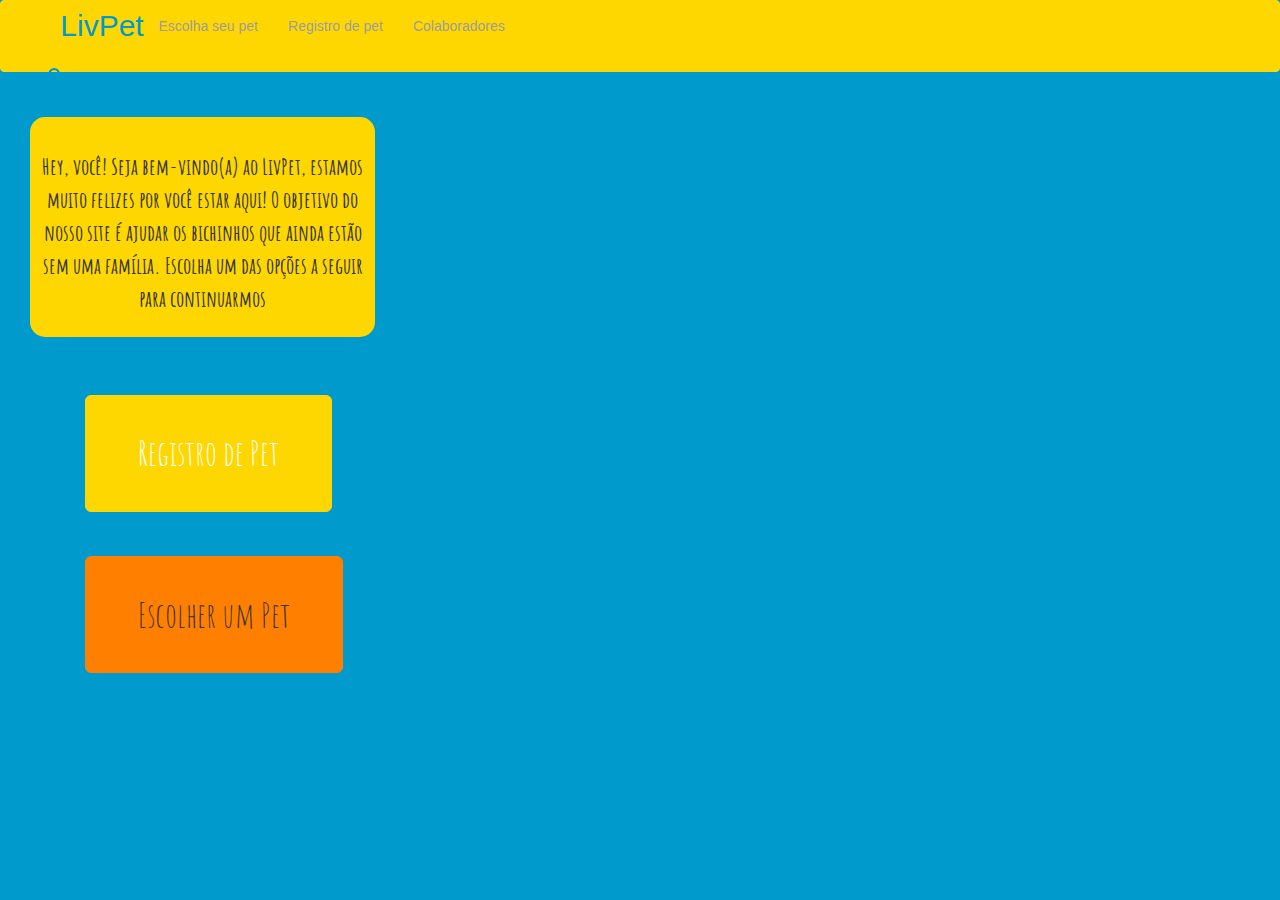
<file: Livpet/index.html>
<!DOCTYPE html>
<html lang="en">

<head>
  <meta charset="UTF-8">
  <meta name="viewport" content="width=device-width, initial-scale=1.0">
  <meta http-equiv="X-UA-Compatible" content="ie=edge">
  <link href="bootstrap/css/bootstrap.min.css" rel="stylesheet">
  <link href="style.css" rel="stylesheet">
  <link rel="manifest" href="https://liviamenegaro.github.io/livpet2/Livpet/manifest.json">
  <link href="https://fonts.googleapis.com/css?family=Amatic+SC:400,700" rel="stylesheet">
  <title>LivPet</title>
</head>

<body>
  <div class="col-md-15">
    <nav class="navbar navbar-inverse">
      <div class="container-fluid">
        <div class="navbar-header">
          <button type="button" class="navbar-toggle" data-toggle="collapse" data-target="#myNavbar">
            <span class="icon-bar"></span>
            <span class="icon-bar"></span>
            <span class="icon-bar"></span>
          </button>
          <a class="navbar-brand" href="index.html">LivPet</a>
          <a href="#" class="glyphicon glyphicon-search">
          </a>
        </div>
        <div class="collapse navbar-collapse" id="myNavbar">
          <ul class="nav navbar-nav">
            <li>
              <a href="escolha.html">Escolha seu pet</a>
            </li>
            <li>
              <a href="registro.html">Registro de pet</a>
            </li>
            <li>
              <a href="colaboradores.html">Colaboradores</a>
            </li>
          </ul>
          <ul class="nav navbar-nav navbar-right">
          </ul>
        </div>
      </div>
    </nav>
    <div class="menu1">
      <ul class="coisas">

        <li class="home">
          <a href="index.html">Home</a>
        </li>

        <li class="escolha">
          <a href="escolha.html">Escolha seu pet</a>
        </li>

        <li class="registro">
          <a href="registro.html">Registro de pet</a>
        </li>

        <li class="colaboradores">
          <a href="colaboradores.html">Colaboradores</a>
        </li>

        <li class="sobre">
          <a href="sobre.html">Sobre</a>
        </li>

      </ul>
    </div>

  </div>

  <div class="col-md-15" id="container">
    <p class="text-center"><b>Hey, você! Seja bem-vindo(a) ao LivPet, estamos muito felizes por você estar aqui! O objetivo do nosso site é ajudar
      os bichinhos que ainda estão sem uma família. Escolha um das opções a seguir para continuarmos</b></p>

    <p> <a href="registro.html" class="btn btn-primary btn-lg" role="button">Registro de Pet</a></p>

    <p> <a href="escolha.html" class="btn btn-default btn-lg" role="button">Escolher um Pet</a></p>

  </div>
  <script>
    if (navigator.serviceWorker.controller) {
      console.log('[PWA Builder] active service worker found, no need to register')
    } else {
      navigator.serviceWorker.register('sw.js', {
        scope: './'
      }).then(function (reg) {
        console.log('Service worker has been registered for scope:' + reg.scope);
      });
    };
  </script>

  <script async src="script.js"></script>
  <script async src="https://ajax.googleapis.com/ajax/libs/jquery/1.11.2/jquery.min.js"></script>

</body>

</html>
</file>
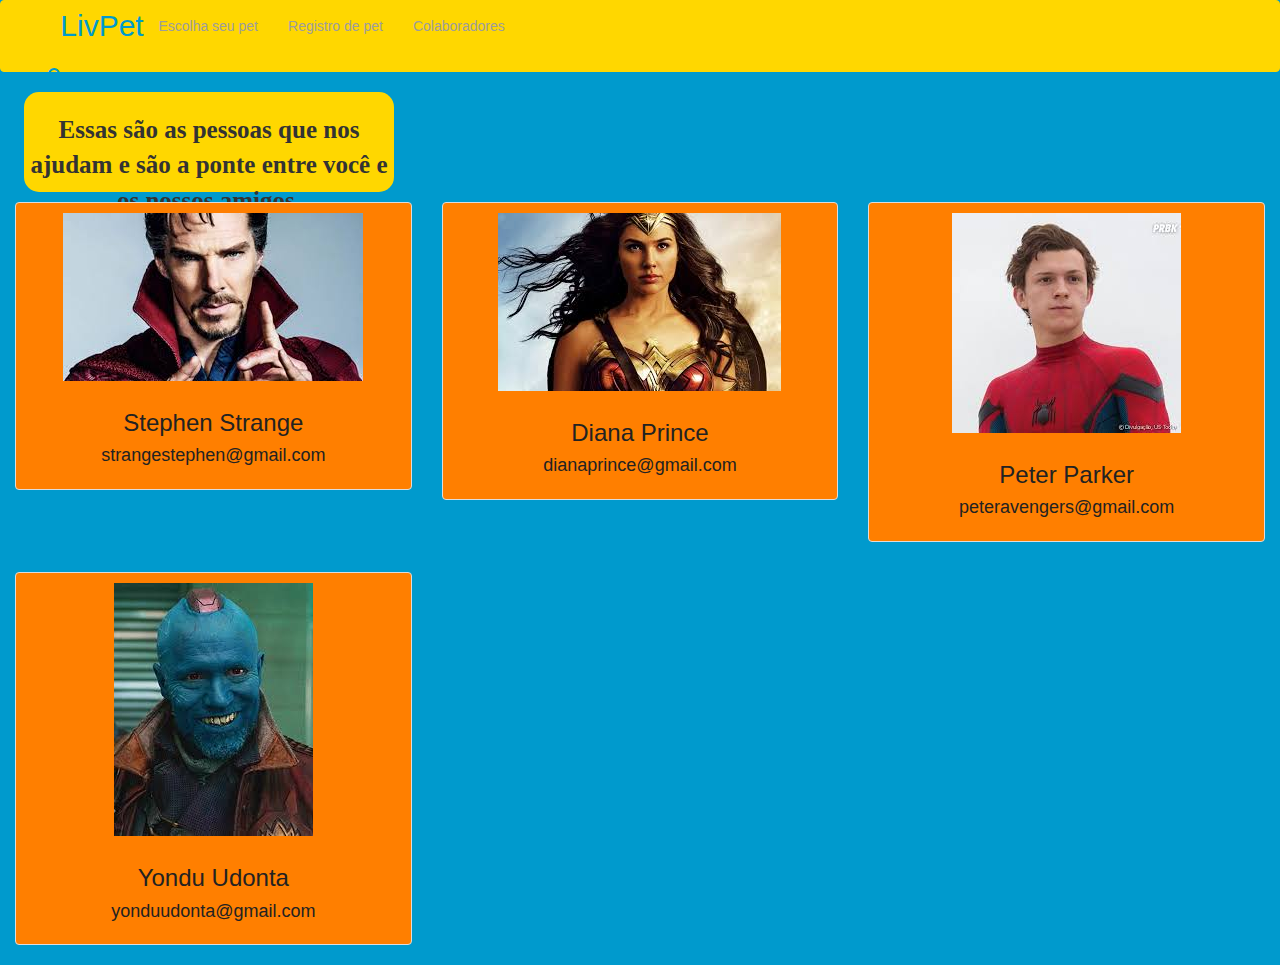
<file: Livpet/colaboradores.html>
<!DOCTYPE html>
<html lang="en">

<head>
    <meta charset="UTF-8">
    <meta name="viewport" content="width=device-width, initial-scale=1.0">
    <meta http-equiv="X-UA-Compatible" content="ie=edge">
    <link href="bootstrap/css/bootstrap.min.css" rel="stylesheet">
    <link href="style.css" rel="stylesheet">
    <link href="https://fonts.googleapis.com/css?family=Amatic+SC:400,700" rel="stylesheet">
    <title>LivPet</title>
</head>

<body>
    <nav class="navbar navbar-inverse">
        <div class="container-fluid">
            <div class="navbar-header">
                <button type="button" class="navbar-toggle" data-toggle="collapse" data-target="#myNavbar">
                                <span class="icon-bar"></span>
                                <span class="icon-bar"></span>
                                <span class="icon-bar"></span>
                              </button>
                <a class="navbar-brand" href="index.html">LivPet</a>
                <a href="#" class="glyphicon glyphicon-search">
                              </a>
            </div>
            <div class="collapse navbar-collapse" id="myNavbar">
                <ul class="nav navbar-nav">
                    <li>
                        <a href="escolha.html">Escolha seu pet</a>
                    </li>
                    <li>
                        <a href="registro.html">Registro de pet</a>
                    </li>
                    <li>
                        <a href="colaboradores.html">Colaboradores</a>
                    </li>
                </ul>
                <ul class="nav navbar-nav navbar-right">
                </ul>
            </div>
        </div>
    </nav>

    <div class="menu1">
        <ul class="coisas">

            <li class="home">
                <a href="index.html">Home</a>
            </li>

            <li class="escolha">
                <a href="escolha.html">Escolha seu pet</a>
            </li>

            <li class="registro">
                <a href="registro.html">Registro de pet</a>
            </li>

            <li class="colaboradores">
                <a href="colaboradores.html">Colaboradores</a>
            </li>

            <li class="sobre">
                <a href="sobre.html">Sobre</a>
            </li>
        </ul>
    </div>

    <div class="containerColab">
        <div class="textoColab">
            <p><b>Essas são as pessoas que nos ajudam e são a ponte entre você e os nossos amigos.</b></p>
        </div>
        <div class="pessoas">
            <div class="col-sm-6 col-md-4" id="um">
                <div class="thumbnail" id="colab1">
                    <img src="img/colab1.jpg" alt="colab1.jpg">
                    <div class="caption">
                        <h3>Stephen Strange</h3>
                        <h4>strangestephen@gmail.com</h4>
                    </div>
                </div>
            </div>
            <div class="col-sm-6 col-md-4" id="dois">
                <div class="thumbnail" id="colab2">
                    <img src="img/colab2.jpg" alt="colab2.jpg">
                    <div class="caption">
                        <h3>Diana Prince</h3>
                        <h4>dianaprince@gmail.com</h4>
                    </div>
                </div>
            </div>
            <div class="col-sm-6 col-md-4" id="tres">
                <div class="thumbnail" id="colab3">
                    <img src="img/colab3.jpg" alt="colab3.jpg">
                    <div class="caption">
                        <h3>Peter Parker</h3>
                        <h4>peteravengers@gmail.com</h4>
                    </div>
                </div>
            </div>
            <div class="col-sm-6 col-md-4" id="quatro">
                <div class="thumbnail" id="colab4">
                    <img src="img/colab4.jpg" alt="colab4.jpg">
                    <div class="caption">
                        <h3>Yondu Udonta</h3>
                        <h4>yonduudonta@gmail.com</h4>
                    </div>
                </div>
            </div>

        </div>
    </div>

    <script async src="script.js"></script>
    <script async src="https://ajax.googleapis.com/ajax/libs/jquery/1.11.2/jquery.min.js"></script>
</body>

</html>
</file>
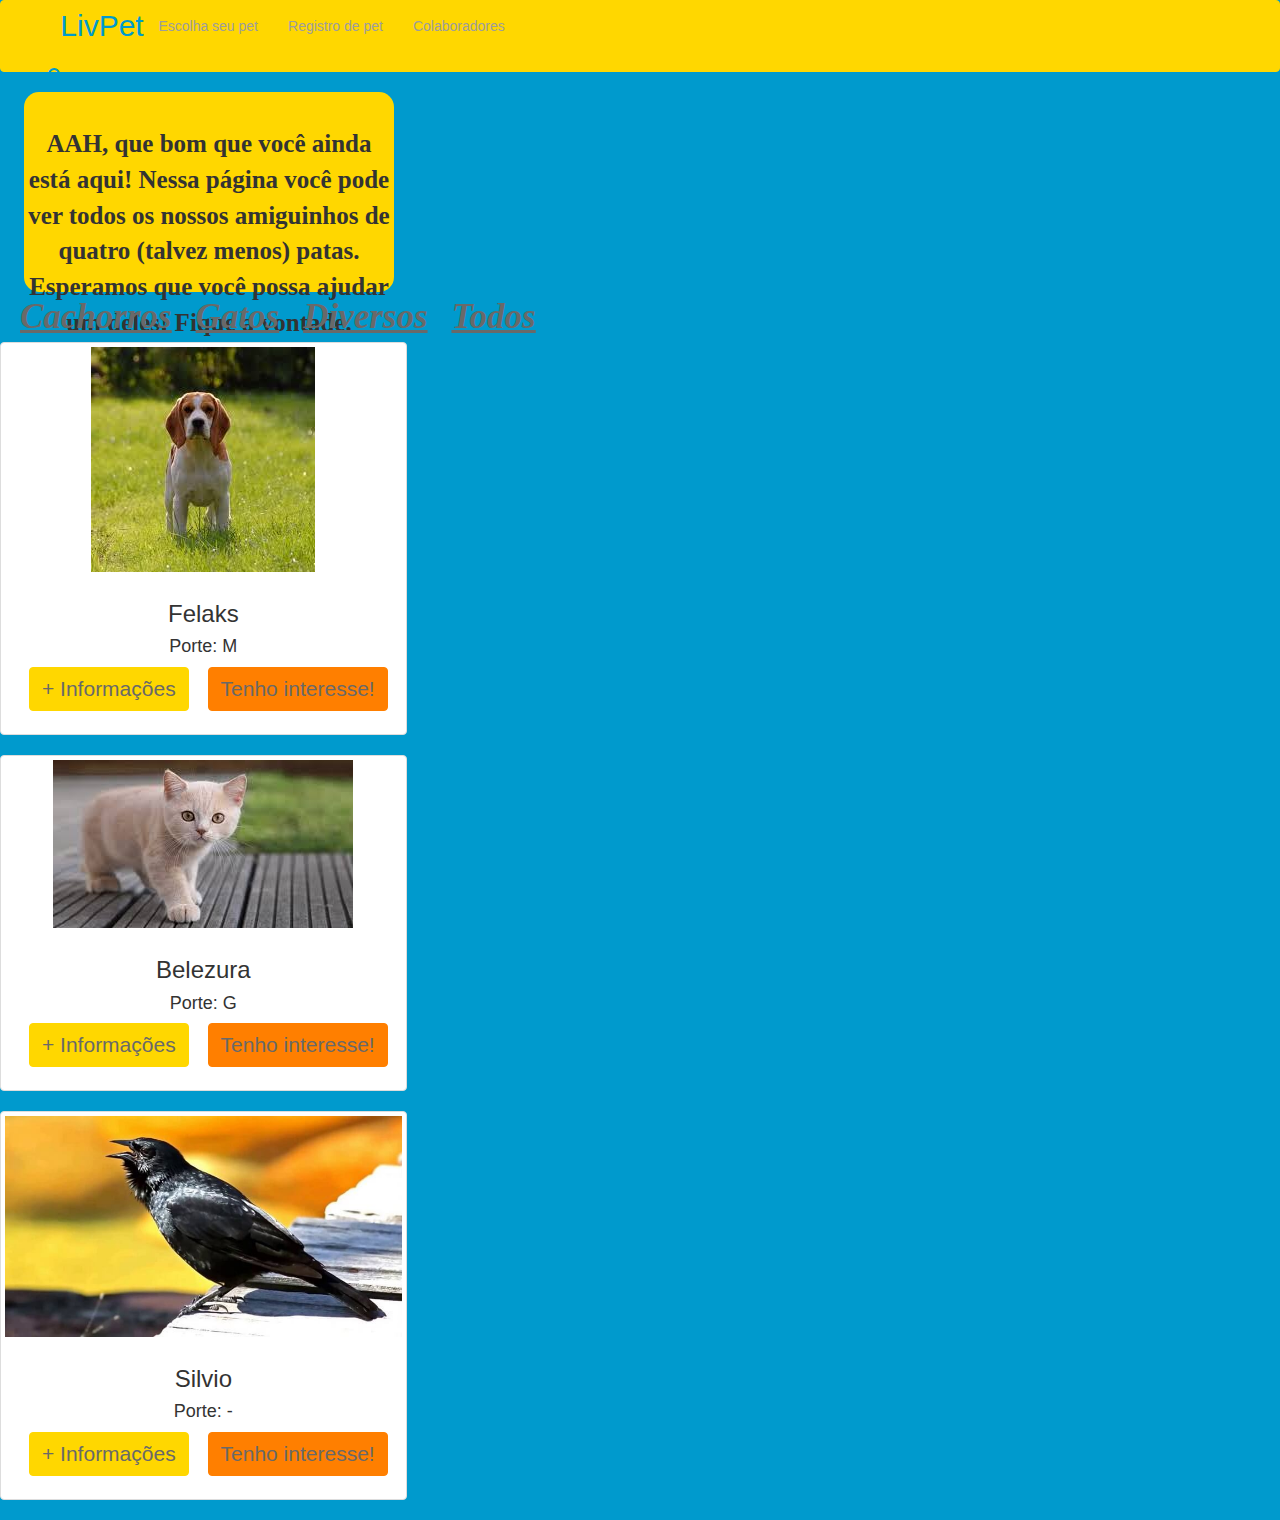
<file: Livpet/escolha.html>
<!DOCTYPE html>
<html lang="en">

<head>
    <meta charset="UTF-8">
    <meta name="viewport" content="width=device-width, initial-scale=1.0">
    <meta http-equiv="X-UA-Compatible" content="ie=edge">
    <link href="bootstrap/css/bootstrap.min.css" rel="stylesheet">
    <link href="style.css" rel="stylesheet">
    <link href="https://fonts.googleapis.com/css?family=Amatic+SC:400,700" rel="stylesheet">
    <title>LivPet</title>
</head>

<body>
    <nav class="navbar navbar-inverse">
        <div class="container-fluid">
            <div class="navbar-header">
                <button type="button" class="navbar-toggle" data-toggle="collapse" data-target="#myNavbar">
                      <span class="icon-bar"></span>
                      <span class="icon-bar"></span>
                      <span class="icon-bar"></span>
                    </button>
                <a class="navbar-brand" href="index.html">LivPet</a>
                <a href="#" class="glyphicon glyphicon-search">
                    </a>
            </div>
            <div class="collapse navbar-collapse" id="myNavbar">
                <ul class="nav navbar-nav">
                    <li>
                        <a href="escolha.html">Escolha seu pet</a>
                    </li>
                    <li>
                        <a href="registro.html">Registro de pet</a>
                    </li>
                    <li>
                        <a href="colaboradores.html">Colaboradores</a>
                    </li>
                </ul>
                <ul class="nav navbar-nav navbar-right">
                </ul>
            </div>
        </div>
    </nav>

    <div class="menu1">
        <ul class="coisas">
            
            <li class="home">
                <a href="index.html">Home</a>
            </li>

            <li class="escolha">
                <a href="escolha.html">Escolha seu pet</a>
            </li>

            <li class="registro">
                <a href="registro.html">
                      Registro de pet
                    </a>
            </li>

            <li class="colaboradores">
                <a href="colaboradores.html">
                      Colaboradores
                    </a>
            </li>
                        
            <li class="sobre">
                <a href="sobre.html">Sobre</a>
            </li>

        </ul>
    </div>

    <div class="containerEscolha">
        <div class="textInicial">
            <p class="text-center" id="text"><b>AAH, que bom que você ainda está aqui! Nessa página você pode ver todos os nossos amiguinhos de quatro (talvez
                menos) patas. Esperamos que você possa ajudar um deles! Fique a vontade.</b></p>
        </div>

        <div class="escolhasSub">
            <a href="escolhaDog.html"><b>Cachorros</b></a>
            <a href="escolhaCat.html"><b>Gatos</b></a>
            <a href="escolhaDiversos.html"><b>Diversos</b></a>
            <a href="escolha.html"><b>Todos</b></a>
        </div>

        <div class="pets">
            <div class="cachorro">
                <div class="row">
                    <div class="col-sm-6 col-md-4">
                        <div class="thumbnail">
                            <img src="img/trovao.jpg" alt="img/trovao.jpg">
                            <div class="caption">
                                <h3>Felaks</h3>
                                <h4>Porte: M</h4>
                                <p id="botoesEscolha"><a href="maisInfo.html" class="btn btn-primary" role="button">+ Informações</a> <a href="interesse.html"
                                        class="btn btn-default" role="button">Tenho interesse!</a></p>
                            </div>
                        </div>
                    </div>
                </div>
            </div>

            <div class="gato">
                <div class="row">
                    <div class="col-sm-6 col-md-4">
                        <div class="thumbnail">
                            <img src="img/gato.jpg" alt="img/gato.jpg">
                            <div class="caption">
                                <h3>Belezura</h3>
                                <h4>Porte: G</h4>
                                <p id="botoesEscolha1"><a href="maisInfo.html" class="btn btn-primary" role="button">+ Informações</a> <a href="interesse.html"
                                        class="btn btn-default" role="button">Tenho interesse!</a></p>
                            </div>
                        </div>
                    </div>
                </div>
            </div>

            <div class="passaro">
                    <div class="row">
                        <div class="col-sm-6 col-md-4">
                            <div class="thumbnail">
                                <img src="img/passaro.jpg" alt="img/passaro.jpg">
                                <div class="caption">
                                    <h3>Silvio</h3>
                                    <h4>Porte: -</h4>
                                    <p id="botoesEscolha2"><a href="maisInfo.html" class="btn btn-primary" role="button">+ Informações</a> <a href="interesse.html"
                                            class="btn btn-default" role="button">Tenho interesse!</a></p>
                                </div>
                            </div>
                        </div>
                    </div>
                </div>
        </div>
    </div>

    <script async src="script.js"></script>
</body>

</html>
</file>
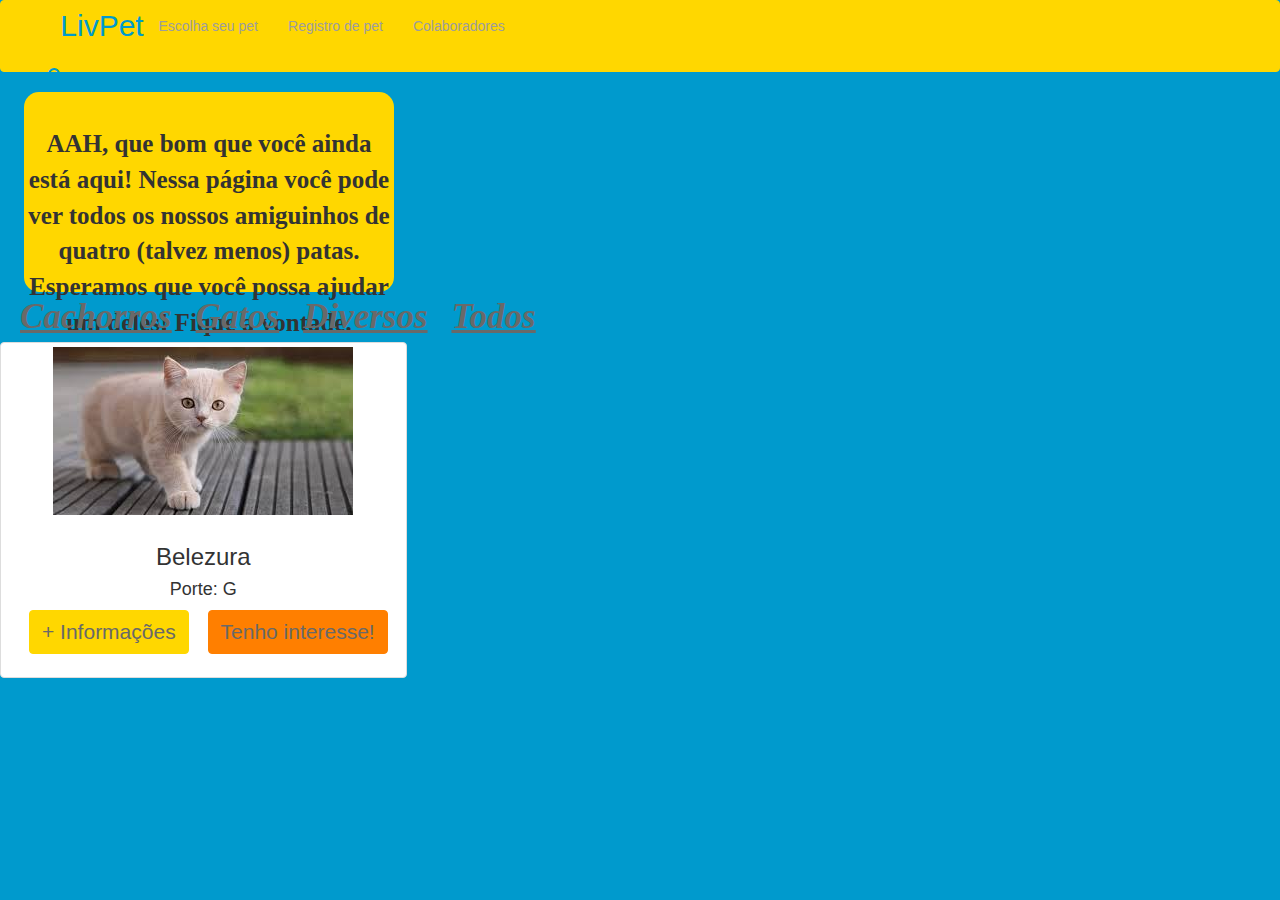
<file: Livpet/escolhaCat.html>
<!DOCTYPE html>
<html lang="en">

<head>
    <meta charset="UTF-8">
    <meta name="viewport" content="width=device-width, initial-scale=1.0">
    <meta http-equiv="X-UA-Compatible" content="ie=edge">
    <link href="bootstrap/css/bootstrap.min.css" rel="stylesheet">
    <link href="style.css" rel="stylesheet">
    <link href="https://fonts.googleapis.com/css?family=Amatic+SC:400,700" rel="stylesheet">
    <title>LivPet</title>
</head>

<body>
    <nav class="navbar navbar-inverse">
        <div class="container-fluid">
            <div class="navbar-header">
                <button type="button" class="navbar-toggle" data-toggle="collapse" data-target="#myNavbar">
                      <span class="icon-bar"></span>
                      <span class="icon-bar"></span>
                      <span class="icon-bar"></span>
                    </button>
                <a class="navbar-brand" href="index.html">LivPet</a>
                <a href="#" class="glyphicon glyphicon-search">
                    </a>
            </div>
            <div class="collapse navbar-collapse" id="myNavbar">
                <ul class="nav navbar-nav">
                    <li>
                        <a href="escolha.html">Escolha seu pet</a>
                    </li>
                    <li>
                        <a href="registro.html">Registro de pet</a>
                    </li>
                    <li>
                        <a href="colaboradores.html">Colaboradores</a>
                    </li>
                </ul>
                <ul class="nav navbar-nav navbar-right">
                </ul>
            </div>
        </div>
    </nav>

    <div class="menu1">
        <ul class="coisas">
            
            <li class="home">
                <a href="index.html">Home</a>
            </li>

            <li class="escolha">
                <a href="escolha.html">Escolha seu pet</a>
            </li>

            <li class="registro">
                <a href="registro.html">
                      Registro de pet
                    </a>
            </li>

            <li class="colaboradores">
                <a href="colaboradores.html">
                      Colaboradores
                    </a>
            </li>
                        
            <li class="sobre">
                <a href="sobre.html">Sobre</a>
            </li>

        </ul>
    </div>

    <div class="containerEscolha">
        <div class="textInicial">
            <p class="text-center" id="text"><b>AAH, que bom que você ainda está aqui! Nessa página você pode ver todos os nossos amiguinhos de quatro (talvez
                menos) patas. Esperamos que você possa ajudar um deles! Fique a vontade.</b></p>
        </div>

        <div class="escolhasSub">
            <a href="escolhaDog.html"><b>Cachorros</b></a>
            <a href="escolhaCat.html"><b>Gatos</b></a>
            <a href="escolhaDiversos.html"><b>Diversos</b></a>
            <a href="escolha.html"><b>Todos</b></a>
            
        </div>

        <div class="pets">

            <div class="gato">
                <div class="row">
                    <div class="col-sm-6 col-md-4">
                        <div class="thumbnail">
                            <img src="img/gato.jpg" alt="img/gato.jpg">
                            <div class="caption">
                                <h3>Belezura</h3>
                                <h4>Porte: G</h4>
                                <p id="botoesEscolha"><a href="maisInfo.html" class="btn btn-primary" role="button">+ Informações</a> <a href="interesse.html"
                                        class="btn btn-default" role="button">Tenho interesse!</a></p>
                            </div>
                        </div>
                    </div>
                </div>
            </div>

            
        </div>
    </div>

    <script async src="script.js"></script>
</body>

</html>
</file>
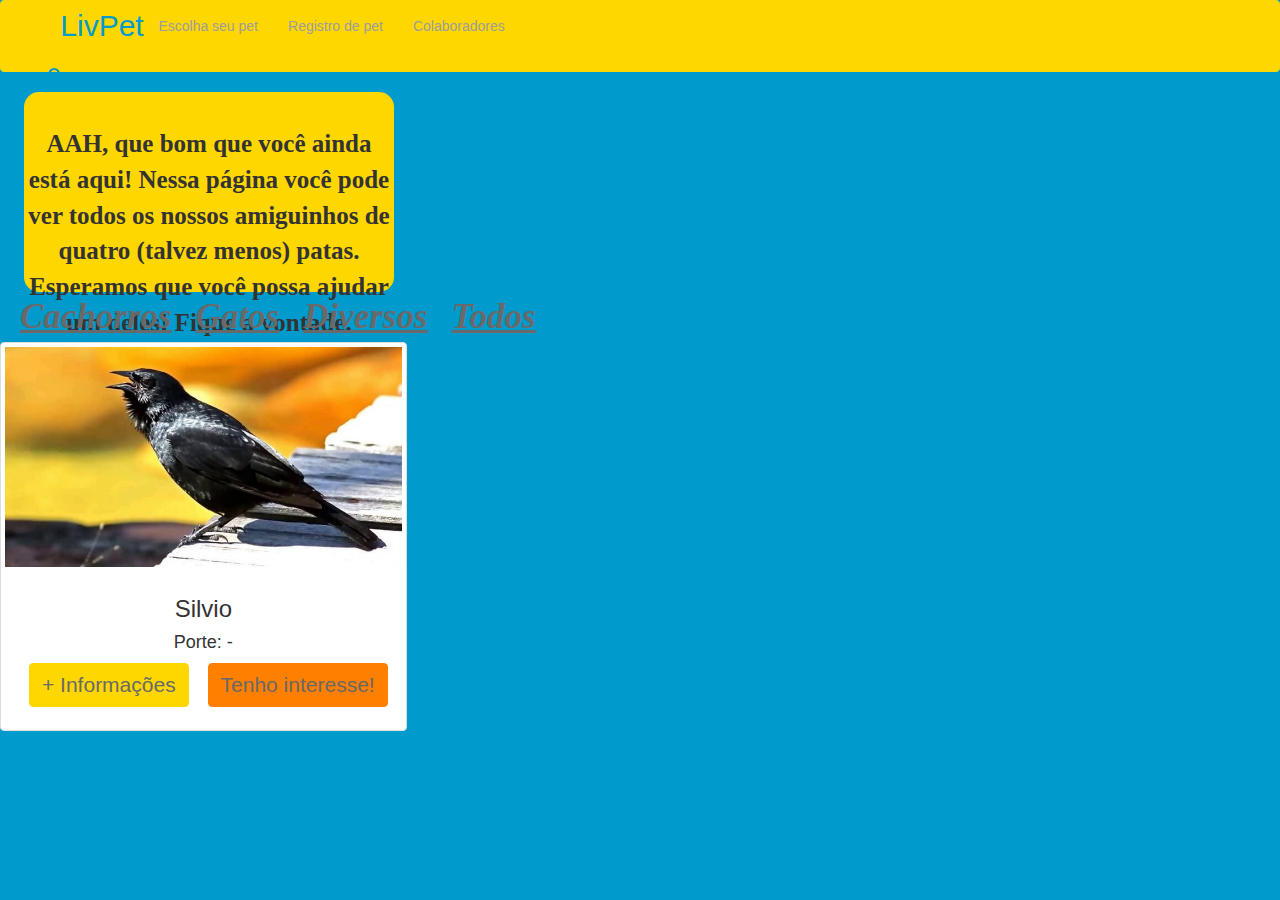
<file: Livpet/escolhaDiversos.html>
<!DOCTYPE html>
<html lang="en">

<head>
    <meta charset="UTF-8">
    <meta name="viewport" content="width=device-width, initial-scale=1.0">
    <meta http-equiv="X-UA-Compatible" content="ie=edge">
    <link href="bootstrap/css/bootstrap.min.css" rel="stylesheet">
    <link href="style.css" rel="stylesheet">
    <link href="https://fonts.googleapis.com/css?family=Amatic+SC:400,700" rel="stylesheet">
    <title>LivPet</title>
</head>

<body>
    <nav class="navbar navbar-inverse">
        <div class="container-fluid">
            <div class="navbar-header">
                <button type="button" class="navbar-toggle" data-toggle="collapse" data-target="#myNavbar">
                      <span class="icon-bar"></span>
                      <span class="icon-bar"></span>
                      <span class="icon-bar"></span>
                    </button>
                <a class="navbar-brand" href="index.html">LivPet</a>
                <a href="#" class="glyphicon glyphicon-search">
                    </a>
            </div>
            <div class="collapse navbar-collapse" id="myNavbar">
                <ul class="nav navbar-nav">
                    <li>
                        <a href="escolha.html">Escolha seu pet</a>
                    </li>
                    <li>
                        <a href="registro.html">Registro de pet</a>
                    </li>
                    <li>
                        <a href="colaboradores.html">Colaboradores</a>
                    </li>
                </ul>
                <ul class="nav navbar-nav navbar-right">
                </ul>
            </div>
        </div>
    </nav>

    <div class="menu1">
        <ul class="coisas">
            
            <li class="home">
                <a href="index.html">Home</a>
            </li>            
            
            <li class="escolha">
                <a href="escolha.html">Escolha seu pet</a>
            </li>

            <li class="registro">
                <a href="registro.html">
                      Registro de pet
                    </a>
            </li>

            <li class="colaboradores">
                <a href="colaboradores.html">
                      Colaboradores
                    </a>
            </li>            

            <li class="sobre">
                <a href="sobre.html">Sobre</a>
            </li>

        </ul>
    </div>

    <div class="containerEscolha">
        <div class="textInicial">
            <p class="text-center" id="text"><b>AAH, que bom que você ainda está aqui! Nessa página você pode ver todos os nossos amiguinhos de quatro (talvez
                menos) patas. Esperamos que você possa ajudar um deles! Fique a vontade.</b></p>
        </div>

        <div class="escolhasSub">
            <a href="escolhaDog.html"><b>Cachorros</b></a>
            <a href="escolhaDog.html"><b>Gatos</b></a>
            <a href="escolhaDiversos.html"><b>Diversos</b></a>
            <a href="escolha.html"><b>Todos</b></a>            
        </div>

        <div class="pets">
            <div class="passaro">
                    <div class="row">
                        <div class="col-sm-6 col-md-4">
                            <div class="thumbnail">
                                <img src="img/passaro.jpg" alt="img/passaro.jpg">
                                <div class="caption">
                                    <h3>Silvio</h3>
                                    <h4>Porte: -</h4>
                                    <p id="botoesEscolha"><a href="maisInfo.html" class="btn btn-primary" role="button">+ Informações</a> <a href="interesse.html"
                                            class="btn btn-default" role="button">Tenho interesse!</a></p>
                                </div>
                            </div>
                        </div>
                    </div>
                </div>
        </div>
    </div>

    <script async src="script.js"></script>
</body>

</html>
</file>
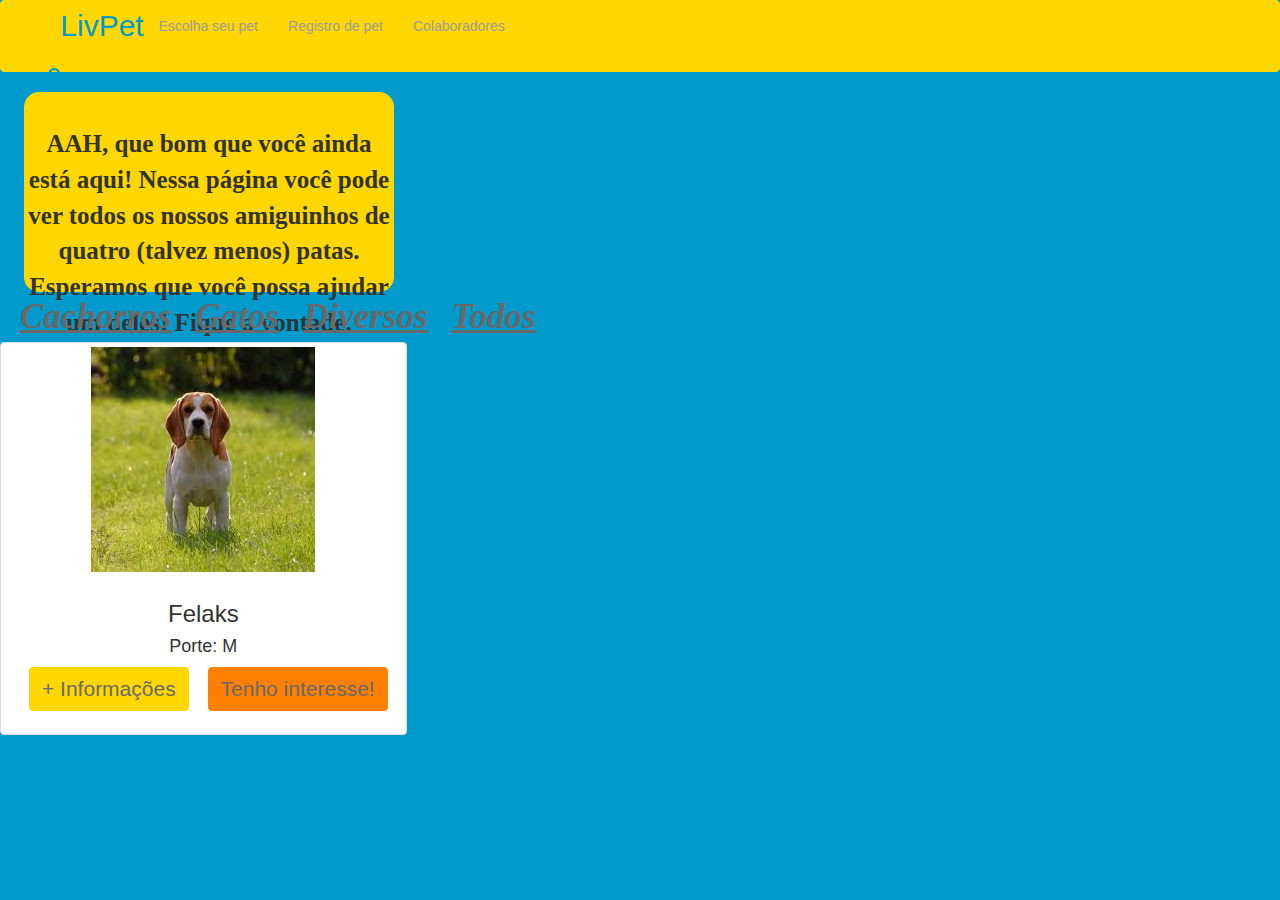
<file: Livpet/escolhaDog.html>
<!DOCTYPE html>
<html lang="en">

<head>
    <meta charset="UTF-8">
    <meta name="viewport" content="width=device-width, initial-scale=1.0">
    <meta http-equiv="X-UA-Compatible" content="ie=edge">
    <link href="bootstrap/css/bootstrap.min.css" rel="stylesheet">
    <link href="style.css" rel="stylesheet">
    <link href="https://fonts.googleapis.com/css?family=Amatic+SC:400,700" rel="stylesheet">
    <title>LivPet</title>
</head>

<body>
    <nav class="navbar navbar-inverse">
        <div class="container-fluid">
            <div class="navbar-header">
                <button type="button" class="navbar-toggle" data-toggle="collapse" data-target="#myNavbar">
                      <span class="icon-bar"></span>
                      <span class="icon-bar"></span>
                      <span class="icon-bar"></span>
                    </button>
                <a class="navbar-brand" href="index.html">LivPet</a>
                <a href="#" class="glyphicon glyphicon-search">
                    </a>
            </div>
            <div class="collapse navbar-collapse" id="myNavbar">
                <ul class="nav navbar-nav">
                    <li>
                        <a href="escolha.html">Escolha seu pet</a>
                    </li>
                    <li>
                        <a href="registro.html">Registro de pet</a>
                    </li>
                    <li>
                        <a href="colaboradores.html">Colaboradores</a>
                    </li>
                </ul>
                <ul class="nav navbar-nav navbar-right">
                </ul>
            </div>
        </div>
    </nav>

    <div class="menu1">
        <ul class="coisas">

            <li class="home">
                <a href="index.html">Home</a>
            </li>

            <li class="escolha">
                <a href="escolha.html">Escolha seu pet</a>
            </li>

            <li class="registro">
                <a href="registro.html">
                      Registro de pet
                    </a>
            </li>

            <li class="colaboradores">
                <a href="colaboradores.html">
                      Colaboradores
                    </a>
            </li>

            <li class="sobre">
                <a href="sobre.html">Sobre</a>
            </li>

        </ul>
    </div>

    <div class="containerEscolha">
        <div class="textInicial">
            <p class="text-center" id="text"><b>AAH, que bom que você ainda está aqui! Nessa página você pode ver todos os nossos amiguinhos de quatro (talvez
                menos) patas. Esperamos que você possa ajudar um deles! Fique a vontade.</b></p>
        </div>

        <div class="escolhasSub">
            <a href="escolhaDog.html"><b>Cachorros</b></a>
            <a href="escolhaCat.html"><b>Gatos</b></a>
            <a href="escolhaDiversos.html"><b>Diversos</b></a>
            <a href="escolha.html"><b>Todos</b></a>
            
        </div>

        <div class="pets">
            <div class="cachorro">
                <div class="row">
                    <div class="col-sm-6 col-md-4">
                        <div class="thumbnail">
                            <img src="img/trovao.jpg" alt="img/trovao.jpg">
                            <div class="caption">
                                <h3>Felaks</h3>
                                <h4>Porte: M</h4>
                                <p id="botoesEscolha"><a href="maisInfo.html" class="btn btn-primary" role="button">+ Informações</a> <a href="interesse.html"
                                        class="btn btn-default" role="button">Tenho interesse!</a></p>
                            </div>
                        </div>
                    </div>
                </div>
            </div>

        </div>
    </div>

    <script async src="script.js"></script>
</body>

</html>
</file>
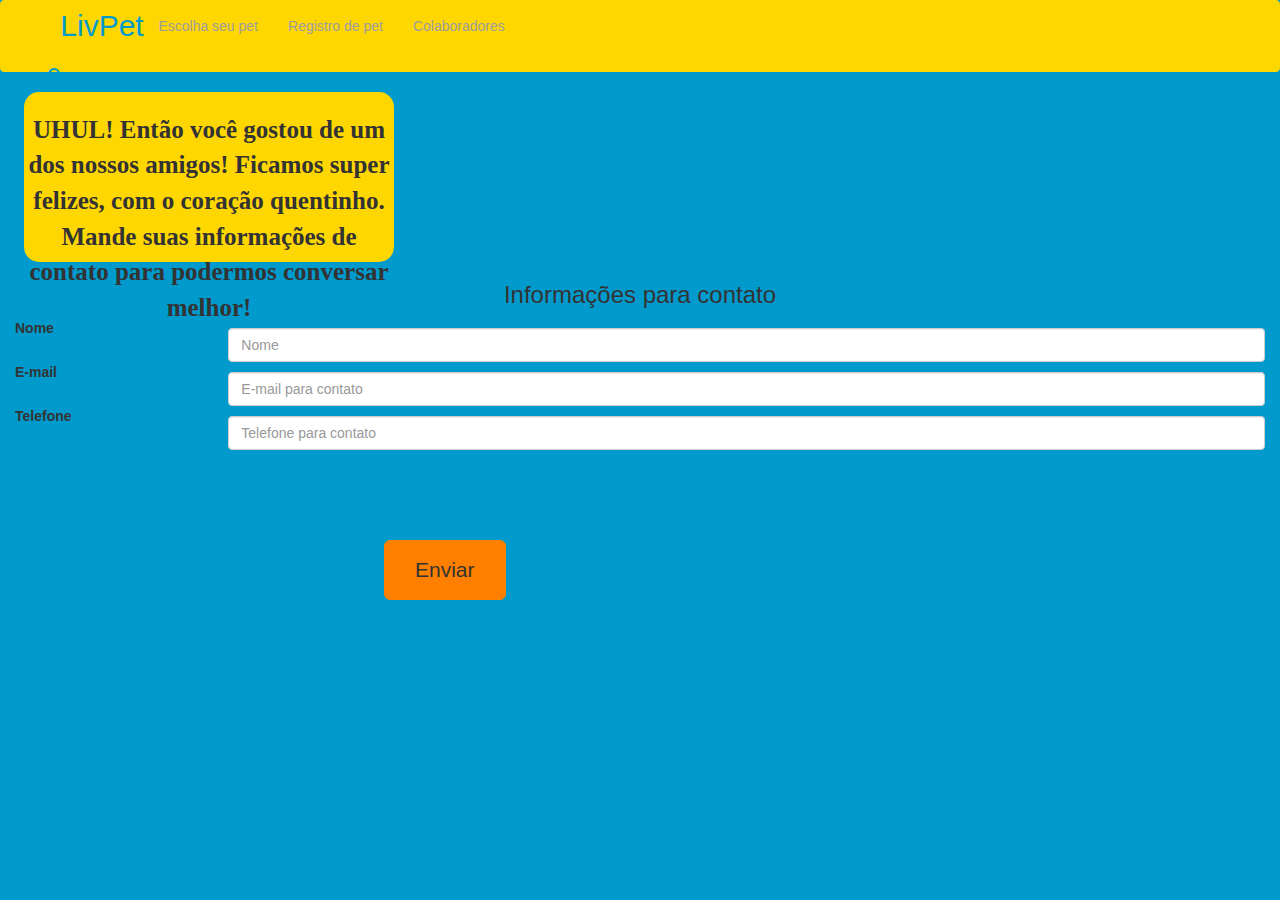
<file: Livpet/interesse.html>
<!DOCTYPE html>
<html lang="en">

<head>
    <meta charset="UTF-8">
    <meta name="viewport" content="width=device-width, initial-scale=1.0">
    <meta http-equiv="X-UA-Compatible" content="ie=edge">
    <link href="bootstrap/css/bootstrap.min.css" rel="stylesheet">
    <link href="style.css" rel="stylesheet">
    <link href="https://fonts.googleapis.com/css?family=Amatic+SC:400,700" rel="stylesheet">    
    <title>LivPet</title>
</head>

<body>
    <nav class="navbar navbar-inverse">
        <div class="container-fluid">
            <div class="navbar-header">
                <button type="button" class="navbar-toggle" data-toggle="collapse" data-target="#myNavbar">
                        <span class="icon-bar"></span>
                        <span class="icon-bar"></span>
                        <span class="icon-bar"></span>
                      </button>
                <a class="navbar-brand" href="index.html">LivPet</a>
                <a href="#" class="glyphicon glyphicon-search">
                      </a>
            </div>
            <div class="collapse navbar-collapse" id="myNavbar">
                <ul class="nav navbar-nav">
                    <li>
                        <a href="escolha.html">Escolha seu pet</a>
                    </li>
                    <li>
                        <a href="registro.html">Registro de pet</a>
                    </li>
                    <li>
                        <a href="colaboradores.html">Colaboradores</a>
                    </li>
                </ul>
                <ul class="nav navbar-nav navbar-right">
                </ul>
            </div>
        </div>
    </nav>

    <div class="menu1">
        <ul class="coisas">

            <li class="home">
                <a href="index.html">Home</a>
            </li>

            <li class="escolha">
                <a href="escolha.html">Escolha seu pet</a>
            </li>

            <li class="registro">
                <a href="registro.html">Registro de pet</a>
            </li>

            <li class="colaboradores">
                <a href="colaboradores.html">Colaboradores</a>
            </li>

            <li class="sobre">
                <a href="sobre.html">Sobre</a>
            </li>

        </ul>
    </div>

    <div class="containerInteresse">
        <div class="textoInteresse">
            <p><b>UHUL! Então você gostou de um dos nossos amigos! Ficamos super felizes, com o coração quentinho. Mande suas informações
                de contato para podermos conversar melhor!</b></p>
        </div>
        <div class="info">
            <h3>Informações para contato</h3>
            <form>
                <div class="nome">
                    <label for="inputName" class="col-sm-2 control-label">Nome</label>
                    <div class="col-sm-10">
                        <input type="text" class="form-control" id="inputName" placeholder="Nome">
                    </div>
                </div>

                <div class="email">
                    <label for="inputEmail" class="col-sm-2 control-label">E-mail</label>
                    <div class="col-sm-10">
                        <input type="email" class="form-control" id="inputEmail" placeholder="E-mail para contato">
                    </div>
                </div>

                <div class="telefone">
                    <label for="inputTelefone" class="col-sm-2 control-label">Telefone</label>
                    <div class="col-sm-10">
                        <input type="number" class="form-control" id="inputTelefone" placeholder="Telefone para contato">
                    </div>
                </div>
            </form>
            <div class="enviar">
                <button type="submit" id="enviar" class="btn btn-default btn-lg">Enviar</button>
            </div>

        </div>
    </div>
    <script async src="script.js"></script>
    <script async src="https://ajax.googleapis.com/ajax/libs/jquery/1.11.2/jquery.min.js"></script>
</body>

</html>
</file>
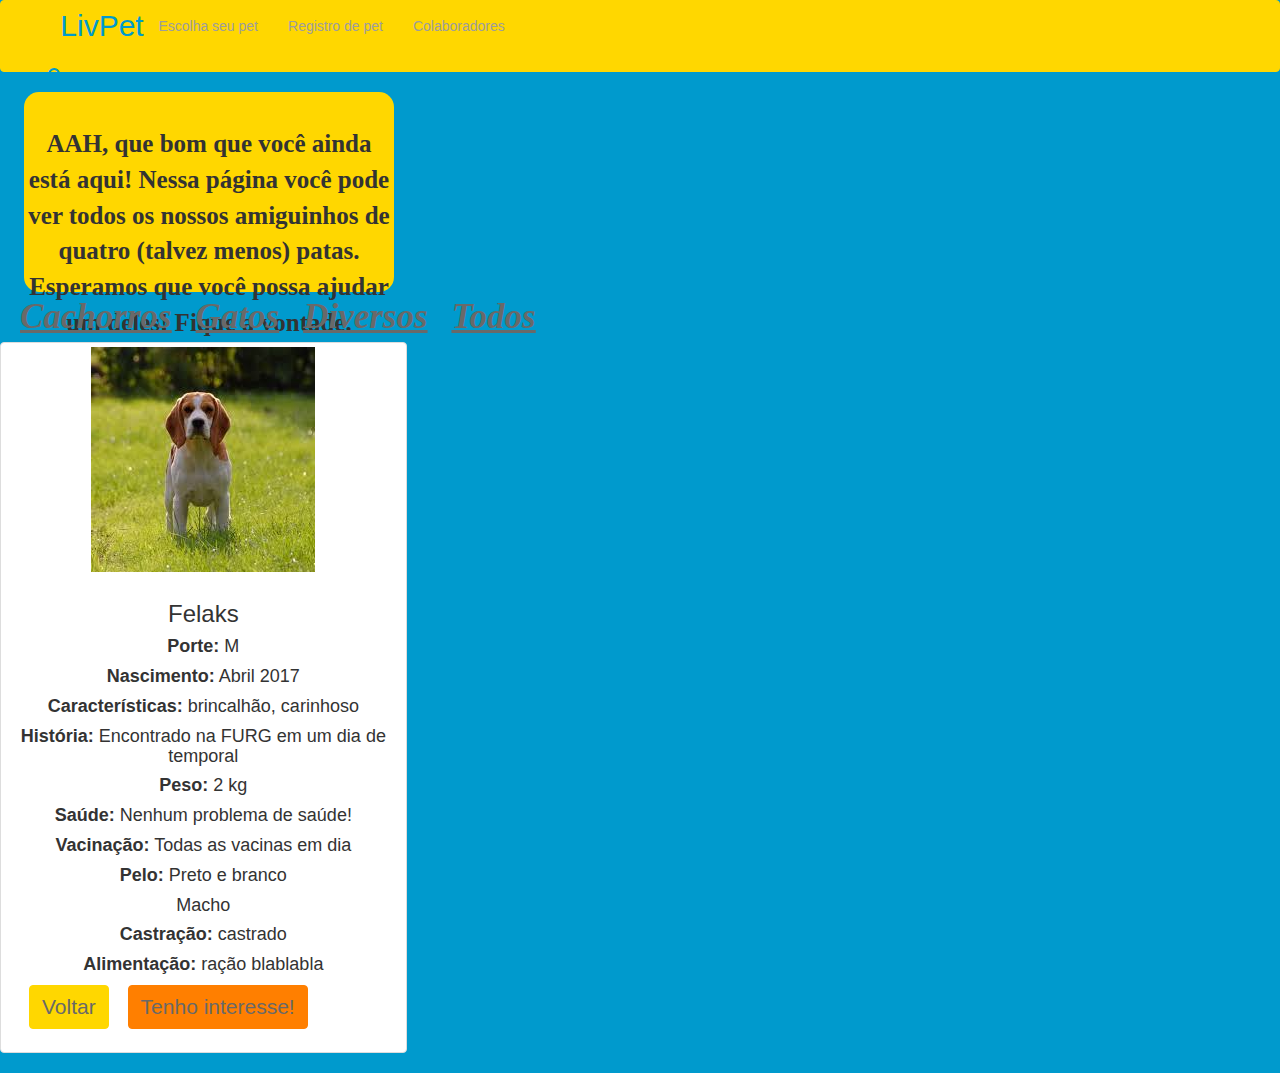
<file: Livpet/maisInfo.html>
<!DOCTYPE html>
<html lang="en">

<head>
    <meta charset="UTF-8">
    <meta name="viewport" content="width=device-width, initial-scale=1.0">
    <meta http-equiv="X-UA-Compatible" content="ie=edge">
    <link href="bootstrap/css/bootstrap.min.css" rel="stylesheet">
    <link href="style.css" rel="stylesheet">
    <link href="https://fonts.googleapis.com/css?family=Amatic+SC:400,700" rel="stylesheet">
    <title>LivPet</title>
</head>

<body>
    <nav class="navbar navbar-inverse">
        <div class="container-fluid">
            <div class="navbar-header">
                <button type="button" class="navbar-toggle" data-toggle="collapse" data-target="#myNavbar">
                      <span class="icon-bar"></span>
                      <span class="icon-bar"></span>
                      <span class="icon-bar"></span>
                    </button>
                <a class="navbar-brand" href="index.html">LivPet</a>
                <a href="#" class="glyphicon glyphicon-search">
                    </a>
            </div>
            <div class="collapse navbar-collapse" id="myNavbar">
                <ul class="nav navbar-nav">
                    <li>
                        <a href="escolha.html">Escolha seu pet</a>
                    </li>
                    <li>
                        <a href="registro.html">Registro de pet</a>
                    </li>
                    <li>
                        <a href="colaboradores.html">Colaboradores</a>
                    </li>
                </ul>
                <ul class="nav navbar-nav navbar-right">
                </ul>
            </div>
        </div>
    </nav>

    <div class="menu1">
        <ul class="coisas">

            <li class="home">
                <a href="index.html">Home</a>
            </li>

            <li class="escolha">
                <a href="escolha.html">Escolha seu pet</a>
            </li>

            <li class="registro">
                <a href="registro.html">
                      Registro de pet
                    </a>
            </li>

            <li class="colaboradores">
                <a href="colaboradores.html">
                      Colaboradores
                    </a>
            </li>

            <li class="sobre">
                <a href="sobre.html">Sobre</a>
            </li>

        </ul>
    </div>

    <div class="containerEscolha">
        <div class="textInicial">
            <p class="text-center" id="text"><b>AAH, que bom que você ainda está aqui! Nessa página você pode ver todos os nossos amiguinhos de quatro (talvez
                menos) patas. Esperamos que você possa ajudar um deles! Fique a vontade.</b></p>
        </div>

        <div class="escolhasSub">
            <a href="escolhaDog.html"><b>Cachorros</b></a>
            <a href="escolhaCat.html"><b>Gatos</b></a>
            <a href="escolhaDiversos.html"><b>Diversos</b></a>
            <a href="escolha.html"><b>Todos</b></a>
            
        </div>

        <div class="pets">
            <div class="cachorro">
                <div class="row">
                    <div class="col-sm-6 col-md-4">
                        <div class="thumbnail">
                            <img src="img/trovao.jpg" alt="img/trovao.jpg">
                            <div class="caption">
                                <h3>Felaks</h3>
                                <h4><b>Porte:</b> M</h4>
                                <h4><b>Nascimento:</b> Abril 2017</h4>
                                <h4><b>Características:</b> brincalhão, carinhoso</h4>
                                <h4><b>História:</b> Encontrado na FURG em um dia de temporal</h4>
                                <h4><b>Peso:</b> 2 kg</h4>
                                <h4><b>Saúde:</b> Nenhum problema de saúde!</h4>
                                <h4><b>Vacinação:</b> Todas as vacinas em dia</h4>
                                <h4><b>Pelo:</b> Preto e branco</h4>
                                <h4>Macho</h4>
                                <h4><b>Castração:</b> castrado</h4>
                                <h4><b>Alimentação:</b> ração blablabla</h4>
                                <p id="botoesEscolha"><a href="escolha.html" class="btn btn-primary" role="button">Voltar</a> <a href="interesse.html"
                                        class="btn btn-default" role="button">Tenho interesse!</a></p>
                            </div>
                        </div>
                    </div>
                </div>
            </div>
        </div>
    </div>

    <script async src="script.js"></script>
</body>

</html>
</file>
<file: Livpet/style.css>
/* GERAL */body{background-color: #009ACD;}.icon-bar{background-color: #009ACD !important;}.navbar-toggle {float: left !important;border: none;}.navbar {border-color: #FFD700;background-color: #FFD700;}.navbar-brand {margin-left: 23% !important;color: #009ACD !important;font-size: 30px;}.navbar-inverse .navbar-toggle:hover {background-color: #FFD700;border-color: #FFD700;}.menu1 {top: 7%;background: #FFD700;position: absolute;z-index: 1;width: 55%;height: 65%;display:none;}.glyphicon-search {color: #009ACD;top: 16px;left: 25%;}.menu1 a {font-size: 20px;color: rgb(95, 95, 95);}.escolha,.registro,.colaboradores,.home,.sobre {margin-top: 30%;display: inline-block;}.sub {font-size: 15px;display: table;margin-left: 13px;}/* INICIO */#container{background-color: #FFD700;border-radius: 15px;height: 220px;width: 345px;margin-left: 30px;font-family: 'Amatic SC', cursive;font-size: 23px;}.text-center {margin: 13% 0 13%;padding-top: 10%;}.btn-primary {background-color: #FFD700 !important;border-color: #FFD700 !important;}.btn-default{background-color: #FF7F00 !important;border-color: #FF7F00 !important;}.btn-group-lg>.btn,.btn-lg {padding: 10% 15%;font-size: 150%;line-height: 1.3333333;border-radius: 6px;margin-left: 16%;margin-top: 10%;}.btn-group-lg>.btn,.btn-lg a{color:dimgray;}/* REGISTRO */#enviar {margin-left: 30%;margin-top: 7%;margin-bottom: 5%;padding: 15px 30px;}form div {margin-top: 10px;}form{margin-top: 100px;}/* ESCOLHA */.textInicial {background-color: #FFD700;border-radius: 15px;height: 200px;width: 370px;margin-left: 24px;font-family: 'Amatic SC', cursive !important;font-size: 25px;padding-top: 1px;}#text {margin: 5% 0 5% !important;padding-top: 4% !important;}.escolhasSub a{color: dimgray;font-family: 'Amatic SC', cursive !important;font-style: italic;text-decoration: underline;font-size: 35px;padding-top: 10px;margin-left: 20px;}.pets h3, .pets h4{text-align: center;}#botoesEscolha a, #botoesEscolha1 a, #botoesEscolha2 a{font-size: 150%;margin-left: 15px;color:dimgray;}/* COLABORADORES */.textoColab{background-color: #FFD700;border-radius: 15px;height: 100px;width: 370px;margin-left: 24px;font-family: 'Amatic SC', cursive !important;font-size: 25px;padding-top: 1px;}.textoColab p, .textoInteresse p{text-align: center;margin: 5% 0 5%;}.pessoas h4, .pessoas h3{text-align: center;color: #222;}#colab1, #colab2, #colab3, #colab4{background-color: #FF7F00;padding-top: 10px;}#um, #dois, #tres, #quatro {padding-top: 10px;}/* INTERESSE */.textoInteresse{background-color: #FFD700;border-radius: 15px;height: 170px;width: 370px;margin-left: 24px;font-family: 'Amatic SC', cursive !important;font-size: 25px;padding-top: 1px;}.info h3 {text-align: center;}.info form {margin-top: 5px;}/* SOBRE */#texto {font-family: 'Amatic SC', cursive !important;font-size: 25px;padding-top: 150px;}
</file>
